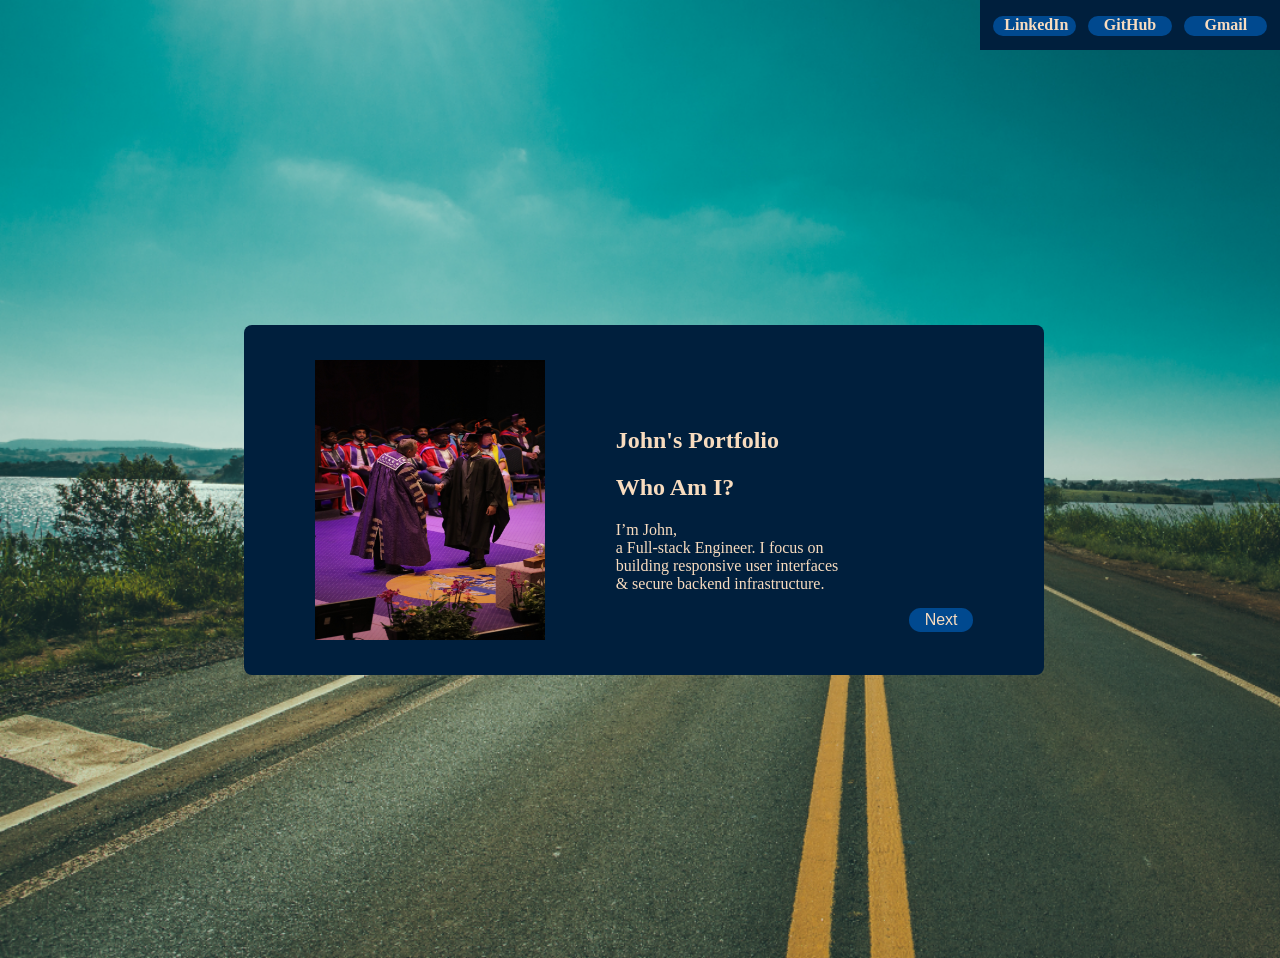
<file: index.html>
<!DOCTYPE html>
<html lang="en">
<head>
    <meta charset="UTF-8">
    <meta name="viewport" content="width=device-width, initial-scale=1.0">
    <link rel="stylesheet" href="style.css">
    <title>Werner's Portfolio</title>
</head>
<body>
    <header>
        <nav>
            <ul class="nav-list">
                <li><a href="https://www.linkedin.com" target="_blank">LinkedIn</a></li>
                <li><a href="https://www.github.com" target="_blank">GitHub</a></li>
                <li><a href="https://www.gmail.com" target="_blank">Gmail</a></li>
            </ul>
        </nav>
    </header>
    <section>
        <div class="container">
            <img src="./assets/images/graduationpicture.jpg" alt="graduation picture">
            <div class="text">
                <h1>John's Portfolio</h1>
                <h2>Who Am I?</h2>
                <p>I’m John,</p>
                <p>a Full-stack Engineer. I focus on</p>
                <p>building responsive user interfaces</p>
                <p>& secure backend infrastructure.</p>
            </div>
            <a href="/workexp.html"><button>Next</button></a>
        </div>
    </section>
</body>
</html>
</file>
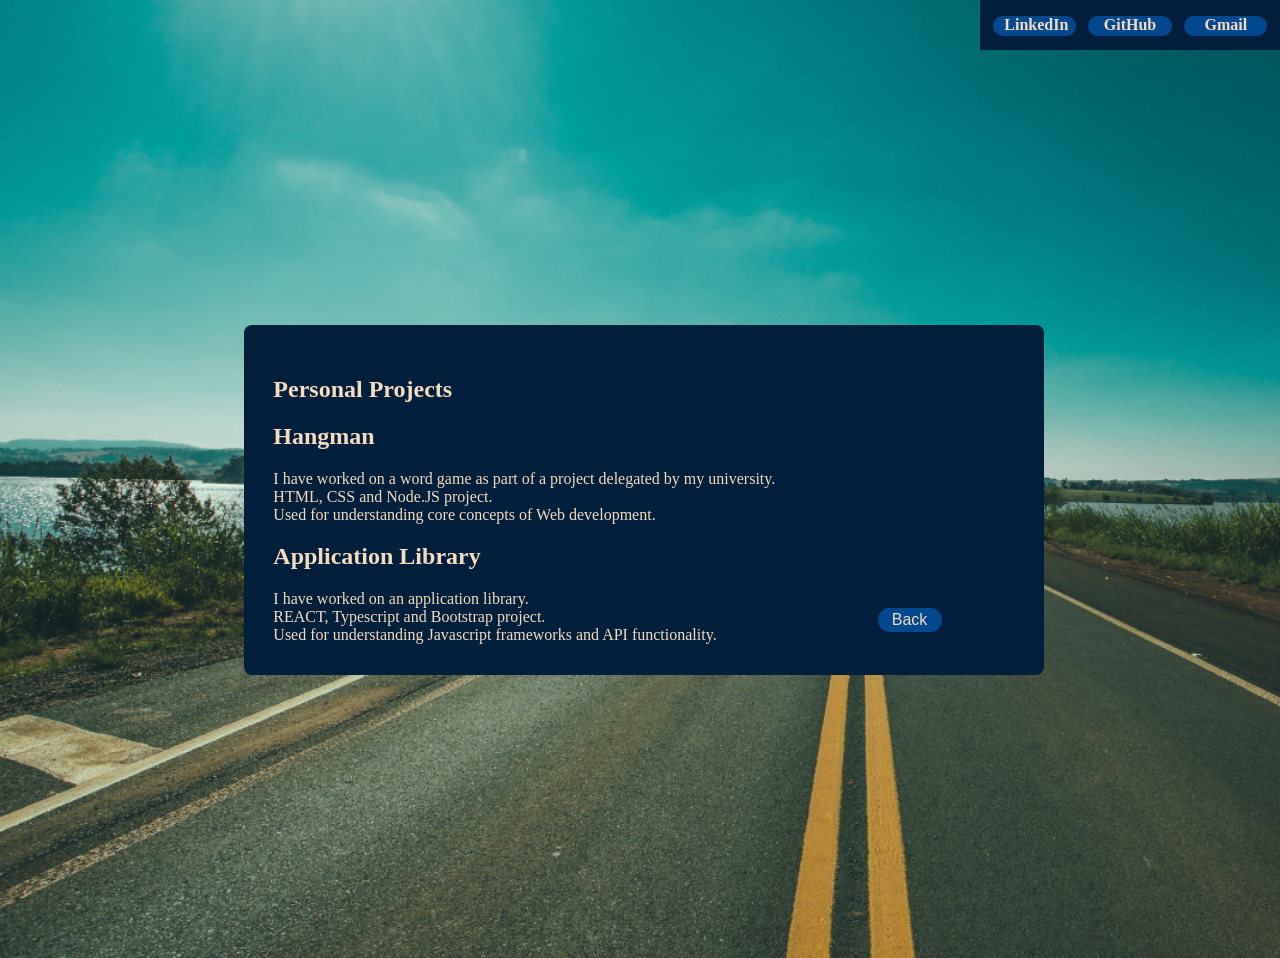
<file: personalprojects.html>
<!DOCTYPE html>
<html lang="en">
<head>
    <meta charset="UTF-8">
    <meta name="viewport" content="width=device-width, initial-scale=1.0">
    <title>Werner's Portfolio</title>
    <link rel="stylesheet" href="style.css">
</head>
<body>
    <header>
        <nav>
            <ul class="nav-list">
                <li><a href="https://www.linkedin.com" target="_blank">LinkedIn</a></li>
                <li><a href="https://www.github.com" target="_blank">GitHub</a></li>
                <li><a href="https://www.gmail.com" target="_blank">Gmail</a></li>
            </ul>
        </nav>
    </header>
    <section>
        <div class="container">
            <div class="text">
                <h1>Personal Projects</h1>
                <h2>Hangman</h2>
                <p>I have worked on a word game as part of a project delegated by my university. </p> 
                <p>HTML, CSS and Node.JS project. </p>
                <p>Used for understanding core concepts of Web development.</p>
                <h2>Application Library</h2>
                <p>I have worked on an application library.</p>
                <p>REACT, Typescript and Bootstrap project.</p>
                <p>Used for understanding Javascript frameworks and API functionality. </p>
            </div>
            <div class="nav-btns">
                <a href="/workexp.html"><button>Back</button></a>
            </div>
        </div>
    </section>
</body>
</html>
</file>
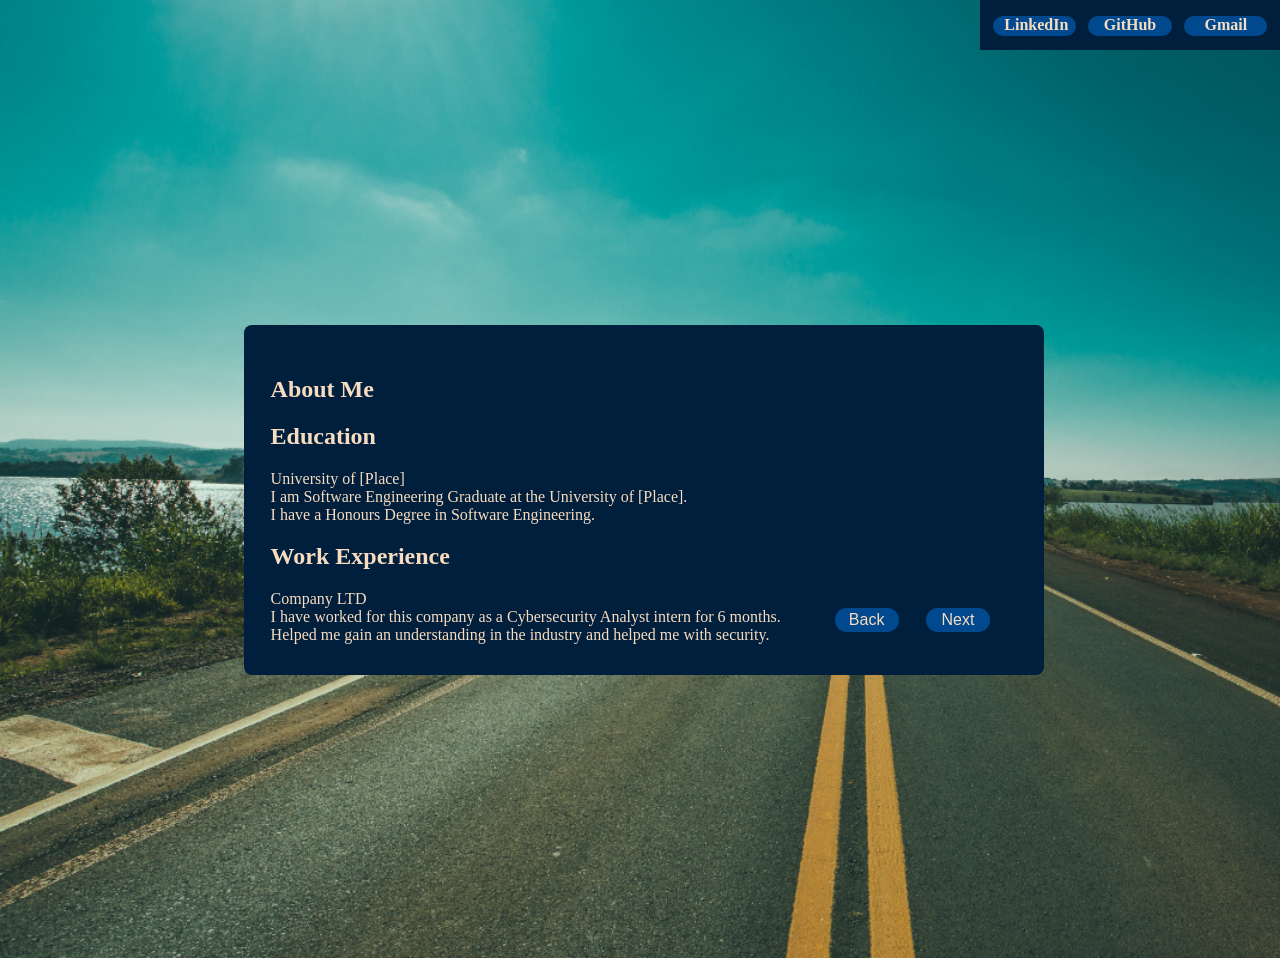
<file: workexp.html>
<!DOCTYPE html>
<html lang="en">
<head>
    <meta charset="UTF-8">
    <meta name="viewport" content="width=device-width, initial-scale=1.0">
    <title>Werner's Portfolio</title>
    <link rel="stylesheet" href="style.css">
</head>
<body>
    <header>
        <nav>
            <ul class="nav-list">
                <li><a href="https://www.linkedin.com" target="_blank">LinkedIn</a></li>
                <li><a href="https://www.github.com" target="_blank">GitHub</a></li>
                <li><a href="https://www.gmail.com" target="_blank">Gmail</a></li>
            </ul>
        </nav>
    </header>
    <section>
        <div class="container">
            <div class="text">
                <h1>About Me</h1>
                <h2>Education</h2>
                <p>University of [Place]</p>
                <p>I am Software Engineering Graduate at the University of [Place]. </p>
                <p> I have a Honours Degree in Software Engineering.</p>
                <h2>Work Experience</h2>
                <p>Company LTD </p>
                <p>I have worked for this company as a Cybersecurity Analyst intern for 6 months.</p>
                <p> Helped me gain an understanding in the industry and helped me with security.</p>
            </div>
            <div class="nav-btns">
                <a href="/index.html"><button>Back</button></a>
                <a href="/personalprojects.html"><button>Next</button></a>
            </div>
        </div>
    </section>
</body>
</html>
</file>
<file: style.css>
body{
    background-image: url('./assets/images/road.png');
    background-size: cover;
    background-repeat: no-repeat;
    margin-top: 0;
    margin-right: 0;
}
section{
    display: flex;
    justify-content: center;
    align-items: center;
    height: 100vh;
}
.container{
    background-color: #001f3d;
    height: 21.88rem;
    min-width: 50rem;
    display: flex;
    justify-content: space-evenly;
    align-items: center;
    border-radius: 0.5rem;
}
img{
    height: 17.5rem;
    width: 14.37rem;
}
.text{
    color: #f8dcbf;
}
p{
    margin: 0;
}
header{
    display: flex;
    justify-content: flex-end;
}
nav{
    padding-top: 0;
    background-color: #001f3d;
    height: 3.13rem;
    width: 18.75rem;

}
.nav-list{
    padding-left: 0;
    display: flex;
    justify-content: space-evenly;
    list-style: none;
    color: #f8dcbf;
}
.nav-list > li{
    background-color: #00498f;
    border-radius: 0.73rem;
    height: 1.25rem;
    width: 5.2rem;
    text-align: center;
}
li a{
    text-decoration: none; /* Removes the underline */
    color: #f8dcbf;           /* Changes text color to dark gray */
    font-weight: bold;     /* Makes text bold */
    padding: 0.31rem 0.73rem;     /* Adds space around the text */
}
button{
    margin-top: 15em;
    float: right;
    background-color: #00498f;
    border-radius: 0.73rem;
    color: #f8dcbf;
    height: 1.5rem;
    width: 4rem;
    font-size: 1rem;
    border: none;
}
button:hover{
    background-color: cornflowerblue;
    transition: 0.25s;
}
.nav-list > li:hover{
    background-color: cornflowerblue;
    transition: 0.25s;
}
.nav-btns{
    display: flex;
    justify-content: space-evenly;
    width: 13.13rem;
}


@media (min-width: 320px) AND (max-width: 768px){
    .container{
        flex-direction: column;
        min-width: 100%;
        height: auto;
        font-size: 1.2rem;
        padding: 1rem;
    }
    nav{
        width: 100%;
    }
    button{
        margin-top: 1rem;
    }

}
@media (min-width: 768px) AND (max-width: 992px){
    
}
@media (min-width: 992px){
    
}
</file>
